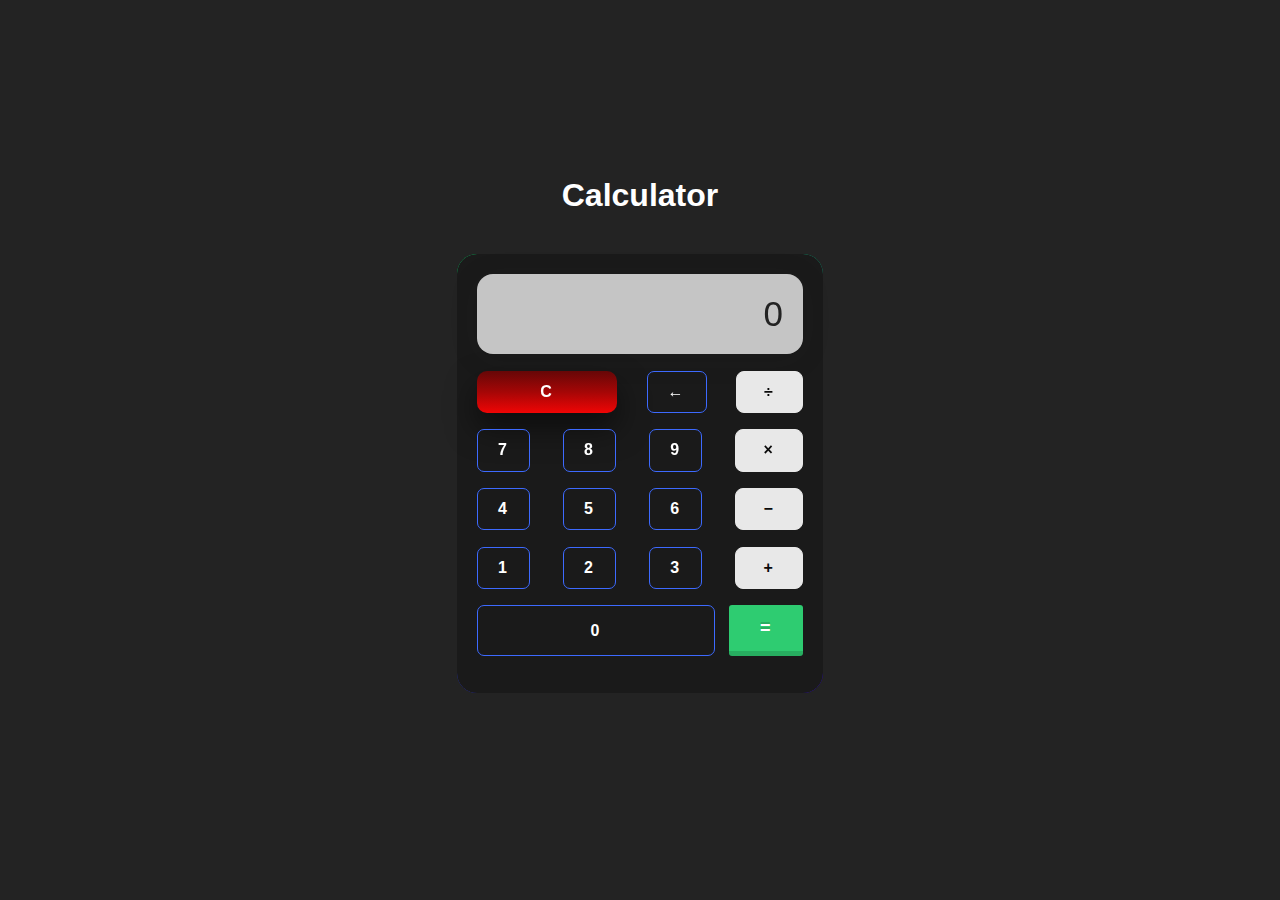
<file: Task 3 - Calculator/index.html>
<!DOCTYPE html>
<html lang="en">
  <head>
    <meta charset="UTF-8" />
    <meta name="viewport" content="width=device-width, initial-scale=1.0" />
    <link rel="stylesheet" href="style.css" />
    <script src="script.js" defer></script>
    <title>Calculator</title>
  </head>
  <body>
    <h1>Calculator</h1>
    <div class="card">
      <div class="wrapper card2">
        <section class="screen">0</section>
        <section class="calc-buttons">
          <div class="calc-button-row">
            <button class="calc-button double clear-btn">C</button>
            <button class="calc-button">&larr;</button>
            <button class="calc-button operator">&divide;</button>
          </div>
          <div class="calc-button-row">
            <button class="calc-button">7</button>
            <button class="calc-button">8</button>
            <button class="calc-button">9</button>
            <button class="calc-button operator">&times;</button>
          </div>
          <div class="calc-button-row">
            <button class="calc-button">4</button>
            <button class="calc-button">5</button>
            <button class="calc-button">6</button>
            <button class="calc-button operator">&minus;</button>
          </div>
          <div class="calc-button-row">
            <button class="calc-button">1</button>
            <button class="calc-button">2</button>
            <button class="calc-button">3</button>
            <button class="calc-button operator">&plus;</button>
          </div>
          <div class="calc-button-row">
            <button class="calc-button triple">0</button>
            <button class="calc-button equal">&equals;</button>
          </div>
        </section>
      </div>
    </div>
  </body>
</html>
</file>
<file: Task 3 - Calculator/style.css>
html {
  box-sizing: border-box;
  height: 100%;
}

*,
*::before,
*::after {
  box-sizing: inherit;
  margin: 0;
  padding: 0;
}
body {
  display: flex;
  justify-content: center;
  align-items: center;
  flex-direction: column;
  background-color: #232323;
  font-family: "Dosis", sans-serif;
  font-display: swap;
  height: inherit;
}

h1 {
  margin-top: -30px;
  color: white;
  margin-bottom: 40px;
  font-family: "Gill Sans", "Gill Sans MT", Calibri, "Trebuchet MS", sans-serif;
}

.card {
  flex-basis: 400px;
  backdrop-filter: blur(5.5px);
  background-image: linear-gradient(163deg, #00ff75 0%, #3700ff 100%);
  border-radius: 20px;
  transition: all 0.3s;
}

.card2 {
  padding: 20px;
  background-color: #1a1a1a;
  border-radius: 20px;
  transition: all 0.2s;
}

.card2:hover {
  transform: scale(0.98);
  border-radius: 20px;
}

.card:hover {
  box-shadow: 0px 0px 30px 1px rgba(0, 255, 117, 0.3);
}
.screen {
  backdrop-filter: blur(5.5px);
  -webkit-backdrop-filter: blur(5.5px);
  background: rgba(255, 255, 255, 0.75);
  border: 1px soild rgba(255, 255, 255, 0.01);
  border-radius: 16px;
  box-shadow: 0 4px 30px rgba(35, 35, 35, 0.1);
  color: #232323;
  font-size: 35px;
  overflow: auto;
  padding: 20px;
  text-align: right;
  width: 326px;
}

.calc-button-row {
  display: flex;
  justify-content: space-between;
  margin: 5% 0;
}
.double {
  flex-basis: 43%;
}

.triple {
  flex-basis: 73%;
}

.calc-button {
  position: relative;
  cursor: pointer;
  padding: 10px 20px;
  border-radius: 7px;
  border: 1px solid rgb(61, 106, 255);
  font-size: 16px;
  text-transform: uppercase;
  font-weight: 600;
  letter-spacing: 2px;
  background: transparent;
  color: #fff;
  overflow: hidden;
  box-shadow: 0 0 0 0 transparent;
  -webkit-transition: all 0.1s ease-in;
  -moz-transition: all 0.1s ease-in;
  transition: all 0.1s ease-in;
}

.calc-button:hover {
  background: rgb(61, 106, 255);
  box-shadow: 0 0 30px 5px rgba(0, 142, 236, 0.815);
  -webkit-transition: all 0.1s ease-out;
  -moz-transition: all 0.1s ease-out;
  transition: all 0.1s ease-out;
}

.calc-button:hover::before {
  -webkit-animation: sh02 0.5s 0s linear;
  -moz-animation: sh02 0.5s 0s linear;
  animation: sh02 0.5s 0s linear;
}

.calc-button::before {
  content: "";
  display: block;
  width: 0px;
  height: 86%;
  position: absolute;
  top: 7%;
  left: 0%;
  opacity: 0;
  background: #fff;
  box-shadow: 0 0 50px 30px #fff;
  -webkit-transform: skewX(-20deg);
  -moz-transform: skewX(-20deg);
  -ms-transform: skewX(-20deg);
  -o-transform: skewX(-20deg);
  transform: skewX(-20deg);
}

@keyframes sh02 {
  from {
    opacity: 0;
    left: 0%;
  }

  50% {
    opacity: 1;
  }

  to {
    opacity: 0;
    left: 100%;
  }
}

.calc-button:active {
  box-shadow: 0 0 0 0 transparent;
  -webkit-transition: box-shadow 0.1s ease-in;
  -moz-transition: box-shadow 0.1s ease-in;
  transition: box-shadow 0.1s ease-in;
}

.operator {
  color: #090909;
  padding: 0.7em 1.7em;
  font-size: 16px;
  border-radius: 0.5em;
  background: #e8e8e8;
  cursor: pointer;
  border: 1px solid #e8e8e8;
  transition: all 0.3s;
}

.operator:hover {
  border: 1px solid white;
}

.operator:active {
  box-shadow: 4px 4px 12px #c5c5c5, -4px -4px 12px #ffffff;
}

.equal {
  position: relative;
  padding: 0.7em 1.7em;
  float: left;
  border-radius: 3px;
  font-size: 18px;
  color: #fff;
  text-decoration: none;
  background-color: #2ecc71;
  border: none;
  border-bottom: 5px solid #27ae60;
  text-shadow: 0px -2px #27ae60;
  -webkit-transition: all 0.1s;
  transition: all 0.1s;
}

.equal:active {
  -webkit-transform: translate(0px, 5px);
  -ms-transform: translate(0px, 5px);
  transform: translate(0px, 5px);
}

.clear-btn {
  background: linear-gradient(to top, #f00505, #a50606, #660707);
  color: #fff;
  border-radius: 10px;
  border: none;
  outline: none;
  cursor: pointer;
  position: relative;
  box-shadow: 0 15px 30px rgba(0, 0, 0, 0.5);
  overflow: hidden;
}

.clear-btn:hover {
  background: none;
}
</file>
